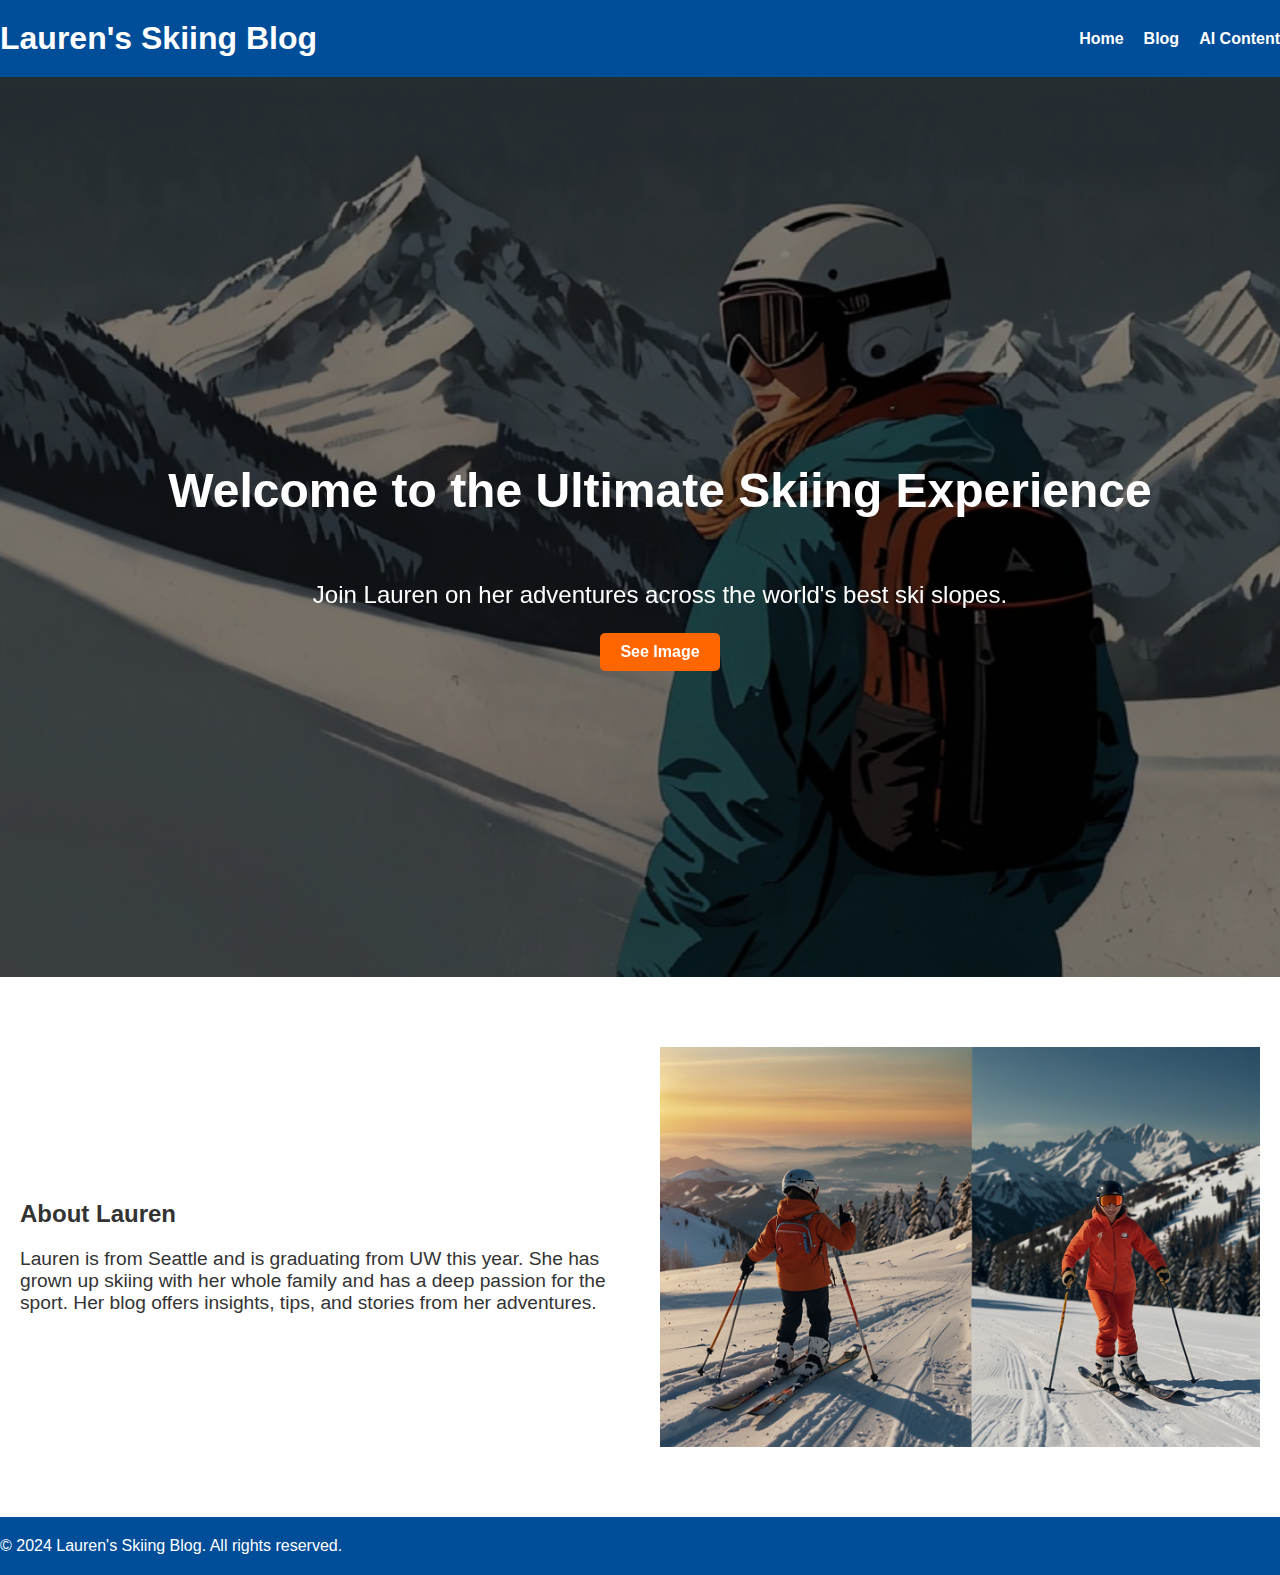
<file: index.html>
<!DOCTYPE html>
<html lang="en">
<head>
    <meta charset="UTF-8">
    <meta name="viewport" content="width=device-width, initial-scale=1.0">
    <title>Lauren's Skiing Blog</title>
    <style>
        body {
            font-family: 'Arial', sans-serif;
            margin: 0;
            padding: 0;
            color: #333;
            background-color: #f9f9f9;
        }

        .header {
            background-color: #004d99;
            color: white;
            padding: 20px 0;
        }

        .header .container {
            display: flex;
            justify-content: space-between;
            align-items: center;
        }

        .header h1 {
            margin: 0;
            font-family: 'Montserrat', sans-serif;
        }

        .header nav ul {
            list-style: none;
            margin: 0;
            padding: 0;
            display: flex;
        }

        .header nav ul li {
            margin-left: 20px;
        }

        .header nav ul li a {
            color: white;
            text-decoration: none;
            font-weight: bold;
            font-family: 'Montserrat', sans-serif;
        }

        .hero {
            position: relative;
            height: 100vh;
            overflow: hidden;
        }

        .background-video {
            width: 100%;
            height: 100%;
            object-fit: cover;
        }

        .video-overlay {
            position: absolute;
            top: 0;
            left: 0;
            width: 100%;
            height: 100%;
            background: rgba(0, 0, 0, 0.5);
            color: white;
            display: flex;
            flex-direction: column;
            justify-content: center;
            align-items: center;
            text-align: center;
            padding: 20px;
        }

        .video-overlay h2 {
            font-size: 3em;
            font-family: 'Montserrat', sans-serif;
        }

        .video-overlay p {
            font-size: 1.5em;
            font-family: 'Roboto', sans-serif;
        }

        .video-overlay .btn {
            background-color: #ff6600;
            color: white;
            padding: 10px 20px;
            text-decoration: none;
            font-weight: bold;
            border-radius: 5px;
            font-family: 'Montserrat', sans-serif;
        }

        .about {
            display: flex;
            flex-wrap: wrap;
            align-items: center;
            justify-content: center;
            background-color: #fff;
            padding: 50px 0;
            text-align: left;
        }

        .about .text {
            max-width: 50%;
            padding: 20px;
            box-sizing: border-box;
        }

        .about h2 {
            margin-bottom: 20px;
            font-family: 'Montserrat', sans-serif;
        }

        .about p {
            font-size: 1.2em;
            margin: 0;
            font-family: 'Roboto', sans-serif;
        }

        .about .cover-image {
            max-width: 50%;
            height: auto;
            border-radius: 10px;
            padding: 20px;
            box-sizing: border-box;
        }

        .footer {
            background-color: #004d99;
            color: white;
            text-align: center;
            padding: 20px 0;
        }

        .footer .container {
            display: flex;
            justify-content: space-between;
            align-items: center;
        }

        .footer p {
            margin: 0;
        }

        .footer .social a {
            margin: 0 10px;
        }

        .footer .social img {
            width: 24px;
            height: 24px;
        }

        @media (max-width: 768px) {
            .about {
                flex-direction: column;
                text-align: center;
            }
            .about .text,
            .about .cover-image {
                max-width: 100%;
            }
        }
    </style>
</head>
<body>
    <header class="header">
        <div class="container">
            <h1>Lauren's Skiing Blog</h1>
            <nav>
                <ul>
                    <li><a href="index.html">Home</a></li>
                    <li><a href="blog.html">Blog</a></li>
                    <li><a href="content.html">AI Content</a></li>
                  </li>
                </ul>
            </nav>
        </div>
    </header>

    <section class="hero">
        <video autoplay loop muted playsinline class="background-video">
            <source src="video.mp4" type="video/mp4">
            Your browser does not support the video tag.
        </video>
        <div class="video-overlay">
            <h2>Welcome to the Ultimate Skiing Experience</h2>
            <p>Join Lauren on her adventures across the world's best ski slopes.</p>
            <a href="content.html" class="btn">See Image</a>
        </div>
    </section>

    <section id="about" class="about">
        <div class="text">
            <h2>About Lauren</h2>
            <p>Lauren is from Seattle and is graduating from UW this year. She has grown up skiing with her whole family and has a deep passion for the sport. Her blog offers insights, tips, and stories from her adventures.</p>
        </div>
        <img src="coverimage.jpg" alt="Lauren skiing" class="cover-image">
    </section>

    <footer class="footer">
        <div class="container">
            <p>&copy; 2024 Lauren's Skiing Blog. All rights reserved.</p>
            <div class="social">
           
            </div>
        </div>
    </footer>
</body>
</html>
</file>
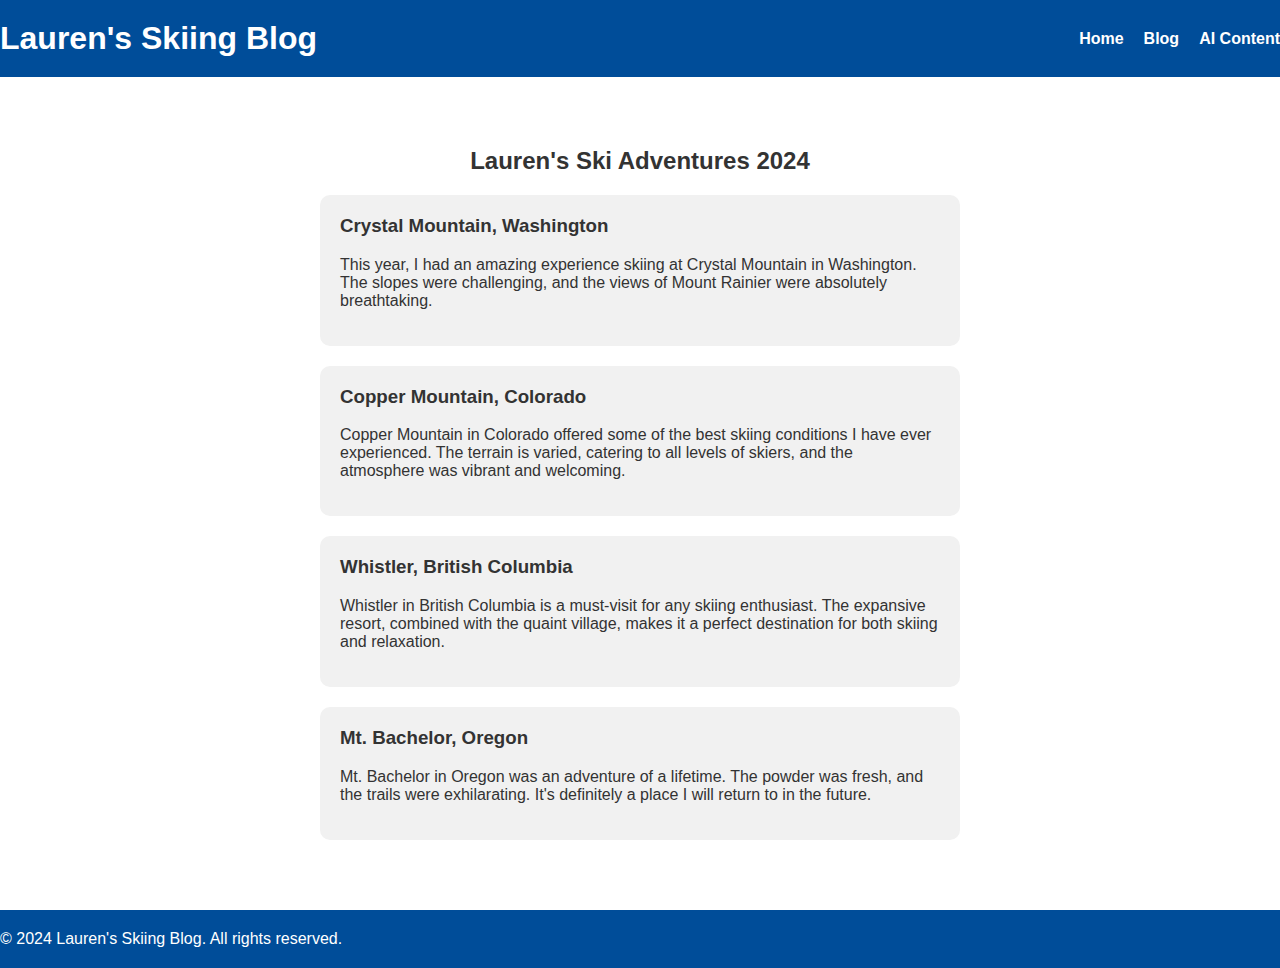
<file: blog.html>
<!DOCTYPE html>
<html lang="en">
<head>
    <meta charset="UTF-8">
    <meta name="viewport" content="width=device-width, initial-scale=1.0">
    <title>Lauren's Skiing Blog - Blog</title>
    <style>
        body {
            font-family: 'Arial', sans-serif;
            margin: 0;
            padding: 0;
            color: #333;
            background-color: #f9f9f9;
        }

        .header {
            background-color: #004d99;
            color: white;
            padding: 20px 0;
        }

        .header .container {
            display: flex;
            justify-content: space-between;
            align-items: center;
        }

        .header h1 {
            margin: 0;
            font-family: 'Montserrat', sans-serif;
        }

        .header nav ul {
            list-style: none;
            margin: 0;
            padding: 0;
            display: flex;
        }

        .header nav ul li {
            margin-left: 20px;
        }

        .header nav ul li a {
            color: white;
            text-decoration: none;
            font-weight: bold;
            font-family: 'Montserrat', sans-serif;
        }

        .blog {
            background-color: #fff;
            padding: 50px 0;
            text-align: center;
        }

        .blog h2 {
            margin-bottom: 20px;
            font-family: 'Montserrat', sans-serif;
        }

        .post {
            background-color: #f1f1f1;
            margin: 20px auto;
            padding: 20px;
            max-width: 600px;
            border-radius: 10px;
            text-align: left;
            font-family: 'Roboto', sans-serif;
        }

        .post h3 {
            font-family: 'Montserrat', sans-serif;
            margin-top: 0;
        }

        .footer {
            background-color: #004d99;
            color: white;
            text-align: center;
            padding: 20px 0;
        }

        .footer .container {
            display: flex;
            justify-content: space-between;
            align-items: center;
        }

        .footer p {
            margin: 0;
        }

        .footer .social a {
            margin: 0 10px;
        }

        .footer .social img {
            width: 24px;
            height: 24px;
        }
    </style>
</head>
<body>
    <header class="header">
        <div class="container">
            <h1>Lauren's Skiing Blog</h1>
            <nav>
                <ul>
                    <li><a href="index.html">Home</a></li>
                    <li><a href="blog.html">Blog</a></li>
                    <li><a href="content.html">AI Content</a></li>
</li>
                </ul>
            </nav>
        </div>
    </header>

    <section class="blog">
        <div class="container">
            <h2>Lauren's Ski Adventures 2024</h2>

            <div class="post">
                <h3>Crystal Mountain, Washington</h3>
                <p>This year, I had an amazing experience skiing at Crystal Mountain in Washington. The slopes were challenging, and the views of Mount Rainier were absolutely breathtaking.</p>
            </div>

            <div class="post">
                <h3>Copper Mountain, Colorado</h3>
                <p>Copper Mountain in Colorado offered some of the best skiing conditions I have ever experienced. The terrain is varied, catering to all levels of skiers, and the atmosphere was vibrant and welcoming.</p>
            </div>

            <div class="post">
                <h3>Whistler, British Columbia</h3>
                <p>Whistler in British Columbia is a must-visit for any skiing enthusiast. The expansive resort, combined with the quaint village, makes it a perfect destination for both skiing and relaxation.</p>
            </div>

            <div class="post">
                <h3>Mt. Bachelor, Oregon</h3>
                <p>Mt. Bachelor in Oregon was an adventure of a lifetime. The powder was fresh, and the trails were exhilarating. It's definitely a place I will return to in the future.</p>
            </div>
        </div>
    </section>

    <footer class="footer">
        <div class="container">
            <p>&copy; 2024 Lauren's Skiing Blog. All rights reserved.</p>
            <div class="social">
                
        </div>
    </footer>
</body>
</html>
</file>
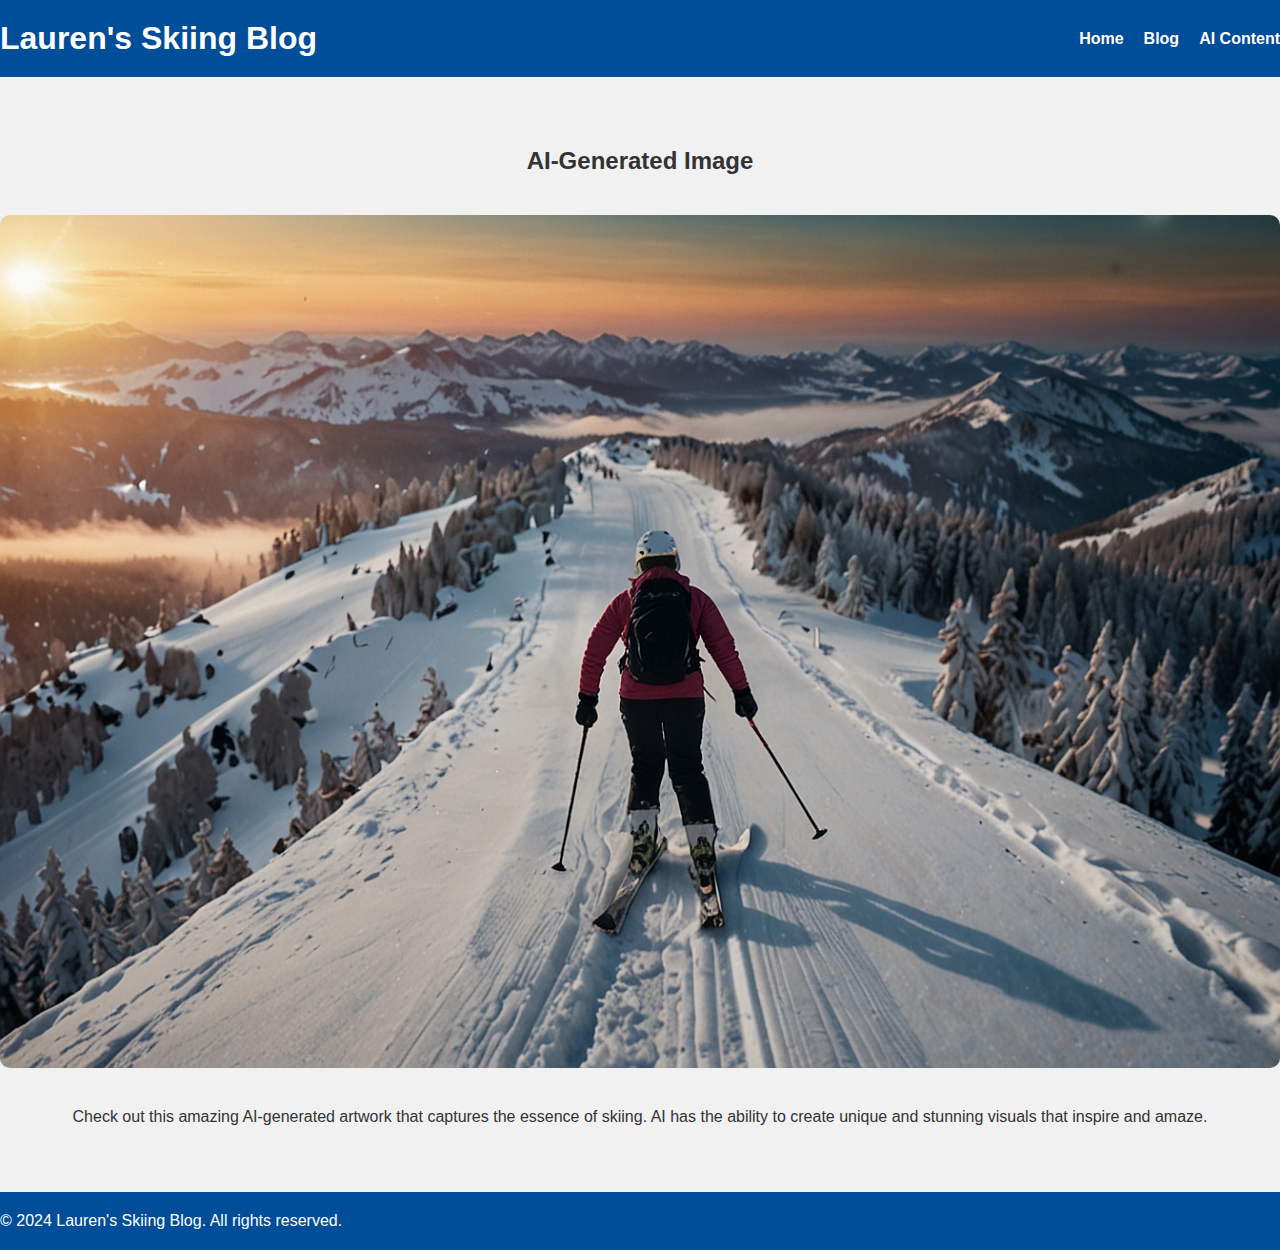
<file: content.html>
<!DOCTYPE html>
<html lang="en">
<head>
    <meta charset="UTF-8">
    <meta name="viewport" content="width=device-width, initial-scale=1.0">
    <title>Lauren's Skiing Blog - Blog</title>
    <style>
        body {
            font-family: 'Arial', sans-serif;
            margin: 0;
            padding: 0;
            color: #333;
            background-color: #f9f9f9;
        }

        .header {
            background-color: #004d99;
            color: white;
            padding: 20px 0;
        }

        .header .container {
            display: flex;
            justify-content: space-between;
            align-items: center;
        }

        .header h1 {
            margin: 0;
            font-family: 'Montserrat', sans-serif;
        }

        .header nav ul {
            list-style: none;
            margin: 0;
            padding: 0;
            display: flex;
        }

        .header nav ul li {
            margin-left: 20px;
        }

        .header nav ul li a {
            color: white;
            text-decoration: none;
            font-weight: bold;
            font-family: 'Montserrat', sans-serif;
        }

        .content {
            background-color: #f1f1f1;
            padding: 50px 0;
            text-align: center;
        }

        .content h2 {
            margin-bottom: 20px;
            font-family: 'Montserrat', sans-serif;
        }

        .content .ai-image {
            max-width: 100%;
            height: auto;
            margin: 20px 0;
            border-radius: 10px;
        }

        .footer {
            background-color: #004d99;
            color: white;
            text-align: center;
            padding: 20px 0;
        }

        .footer .container {
            display: flex;
            justify-content: space-between;
            align-items: center;
        }

        .footer p {
            margin: 0;
        }

        .footer .social a {
            margin: 0 10px;
        }

        .footer .social img {
            width: 24px;
            height: 24px;
        }
    </style>
</head>
<body>
    <header class="header">
        <div class="container">
            <h1>Lauren's Skiing Blog</h1>
            <nav>
                <ul>
                    <li><a href="index.html">Home</a></li>
                    <li><a href="blog.html">Blog</a></li>
                    <li><a href="content.html">AI Content</a></li>
</li>
                </ul>
            </nav>
        </div>
    </header>

    <section class="content">
        <div class="container">
            <h2>AI-Generated Image</h2>
            <img src="ai-generated-image.jpg" alt="AI Generated" class="ai-image">
            <p>Check out this amazing AI-generated artwork that captures the essence of skiing. AI has the ability to create unique and stunning visuals that inspire and amaze.</p>
        </div>
    </section>

    <footer class="footer">
        <div class="container">
            <p>&copy; 2024 Lauren's Skiing Blog. All rights reserved.</p>
            <div class="social">

        </div>
    </footer>
</body>
</html>
</file>
